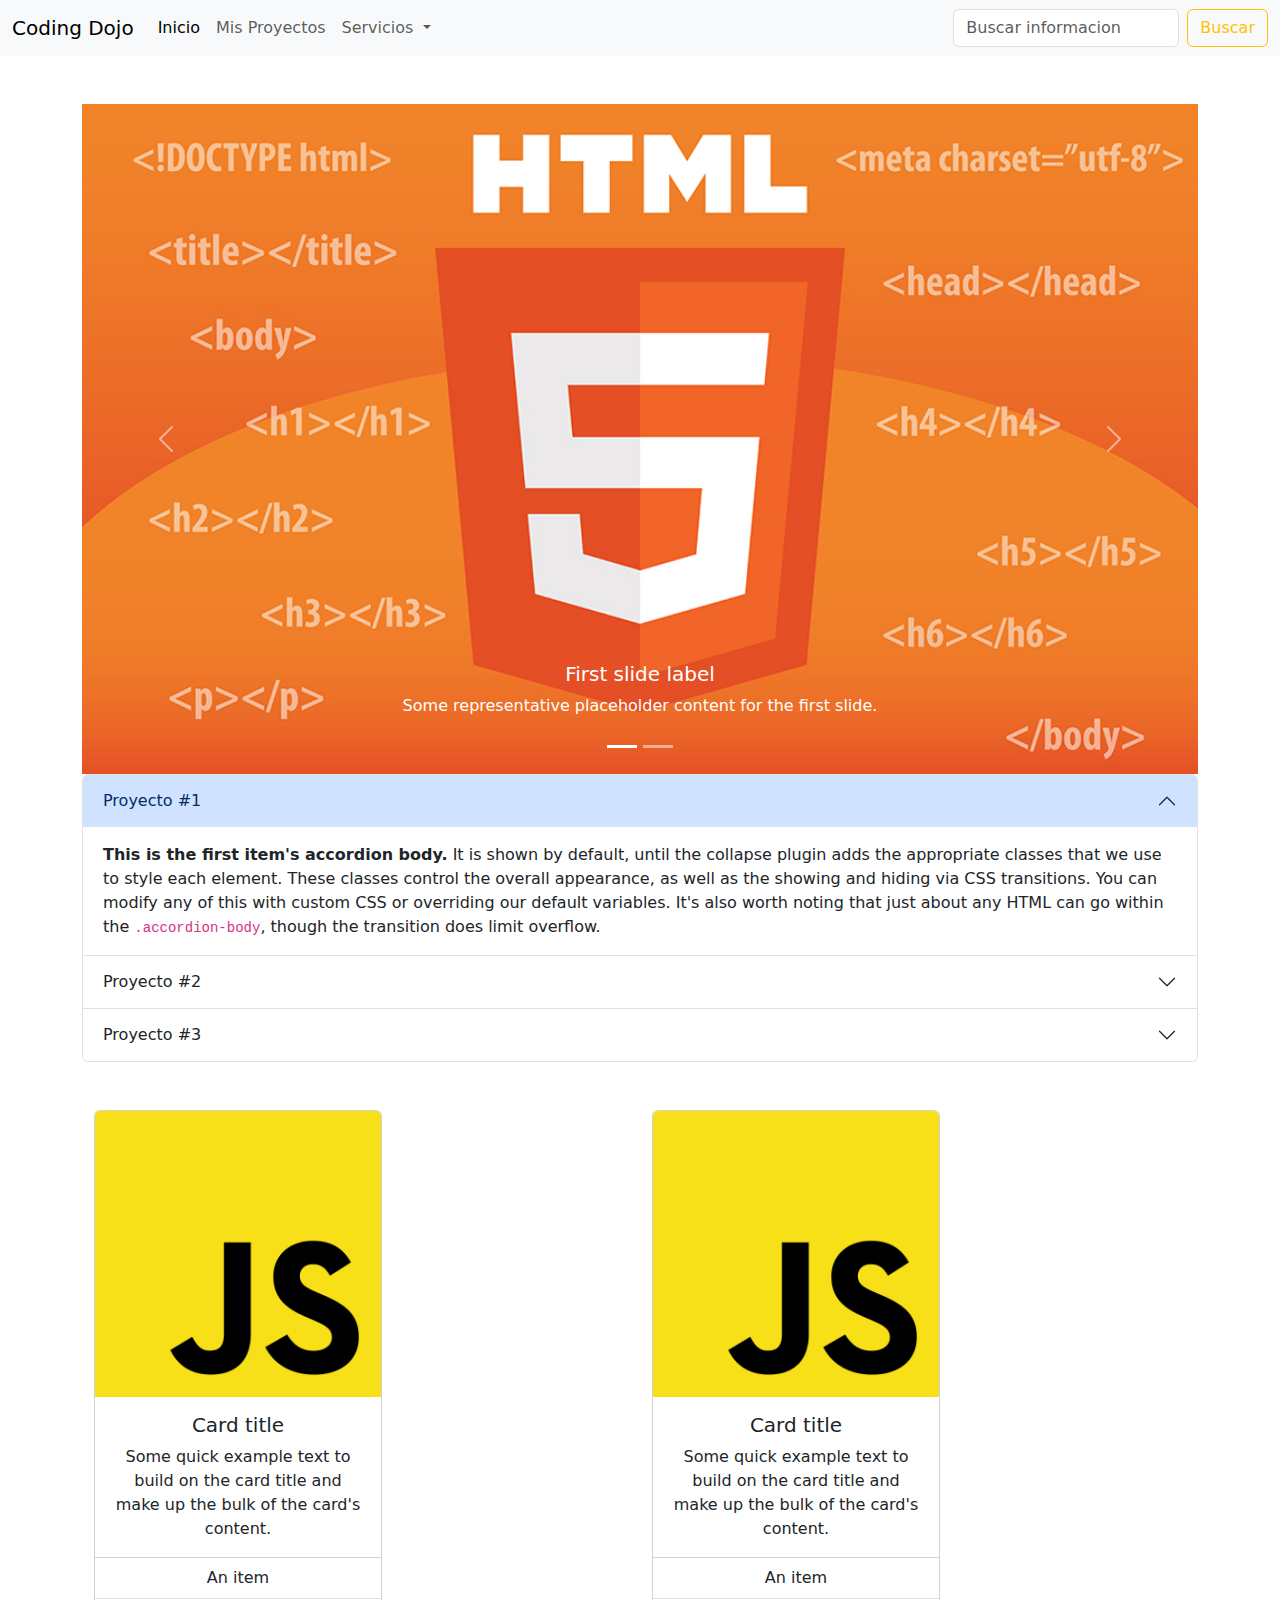
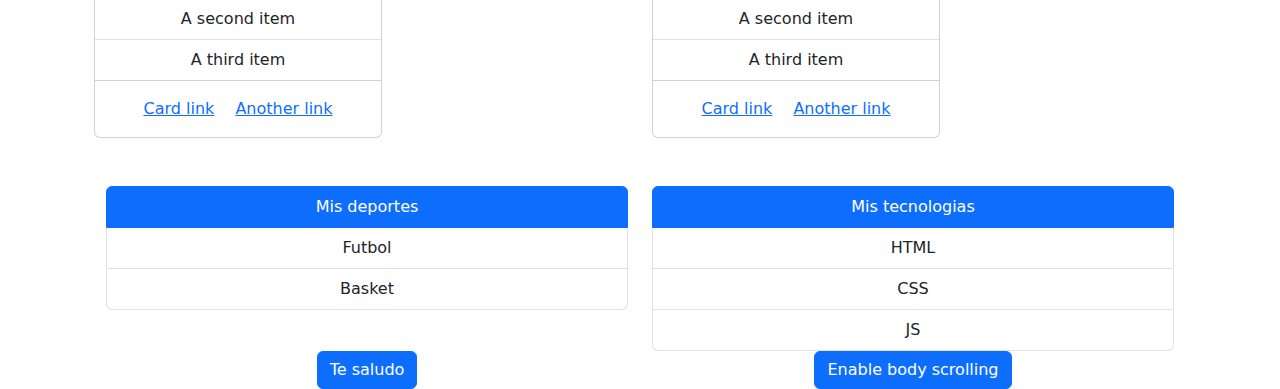
<file: index.html>
<!DOCTYPE html>
<html lang="en">

<head>
  <meta charset="UTF-8">
  <meta name="viewport" content="width=device-width, initial-scale=1.0">
  <link href="https://cdn.jsdelivr.net/npm/bootstrap@5.3.3/dist/css/bootstrap.min.css" rel="stylesheet"
    integrity="sha384-QWTKZyjpPEjISv5WaRU9OFeRpok6YctnYmDr5pNlyT2bRjXh0JMhjY6hW+ALEwIH" crossorigin="anonymous">
  <title>MiPaginaWeb 😎</title>
</head>

<body>

  <!--TODO: Esta es la barra de navegación -->
  <nav class="navbar navbar-expand-lg bg-body-tertiary">
    <div class="container-fluid">
      <a class="navbar-brand" href="#">Coding Dojo</a>
      <button class="navbar-toggler" type="button" data-bs-toggle="collapse" data-bs-target="#navbarSupportedContent"
        aria-controls="navbarSupportedContent" aria-expanded="false" aria-label="Toggle navigation">
        <span class="navbar-toggler-icon"></span>
      </button>
      <div class="collapse navbar-collapse" id="navbarSupportedContent">
        <ul class="navbar-nav me-auto mb-2 mb-lg-0">
          <li class="nav-item">
            <a class="nav-link active" aria-current="page" href="#">Inicio</a>
          </li>
          <li class="nav-item">
            <a class="nav-link" href="#">Mis Proyectos</a>
          </li>
          <li class="nav-item">

          </li>
          <li class="nav-item dropdown">
            <a class="nav-link dropdown-toggle" href="#" role="button" data-bs-toggle="dropdown" aria-expanded="false">
              Servicios
            </a>
            <ul class="dropdown-menu">
              <li><a class="dropdown-item" href="formulario.html">Desarrollo Web</a></li>
              <li><a class="dropdown-item" href="formulario.html">Desarrollo Movil</a></li>
              <li><a class="dropdown-item" href="formulario.html">Desarrollo de escritorio</a></li>
            </ul>
          </li>

        </ul>
        <form class="d-flex" role="search">
          <input class="form-control me-2" type="search" placeholder="Buscar informacion" aria-label="Search">
          <button class="btn btn-outline-warning" type="submit">Buscar</button>
        </form>
      </div>
    </div>
  </nav>
  <!-- TODO: Este es el fin de la barra de navegación -->




  <div class="container mt-5">
    <!-- TODO: INICIO DEL CARRUSEL -->

    <div id="carouselExampleCaptions" class="carousel slide">
      <div class="carousel-indicators">
        <button type="button" data-bs-target="#carouselExampleCaptions" data-bs-slide-to="0" class="active"
          aria-current="true" aria-label="Slide 1"></button>
        <button type="button" data-bs-target="#carouselExampleCaptions" data-bs-slide-to="1"
          aria-label="Slide 2"></button>
      </div>
      <div class="carousel-inner">
        <div class="carousel-item active">
          <img src="images/css.jpg" class="d-block w-100" alt="...">
          <div class="carousel-caption d-none d-md-block">
            <h5>First slide label</h5>
            <p>Some representative placeholder content for the first slide.</p>
          </div>
        </div>
        <div class="carousel-item">
          <img src="images/html.png" class="d-block w-100" alt="...">
          <div class="carousel-caption d-none d-md-block">
            <h5>Second slide label</h5>
            <p>Some representative placeholder content for the second slide.</p>
          </div>
        </div>
      </div>
      <button class="carousel-control-prev" type="button" data-bs-target="#carouselExampleCaptions"
        data-bs-slide="prev">
        <span class="carousel-control-prev-icon" aria-hidden="true"></span>
        <span class="visually-hidden">Previous</span>
      </button>
      <button class="carousel-control-next" type="button" data-bs-target="#carouselExampleCaptions"
        data-bs-slide="next">
        <span class="carousel-control-next-icon" aria-hidden="true"></span>
        <span class="visually-hidden">Next</span>
      </button>
    </div>

    <!-- TODO: FIN DEL CARRUSEL -->


    <div class="accordion" id="accordionExample">
      <div class="accordion-item">
        <h2 class="accordion-header">
          <button class="accordion-button" type="button" data-bs-toggle="collapse" data-bs-target="#collapseOne"
            aria-expanded="true" aria-controls="collapseOne">
            Proyecto #1
          </button>
        </h2>
        <div id="collapseOne" class="accordion-collapse collapse show" data-bs-parent="#accordionExample">
          <div class="accordion-body">
            <strong>This is the first item's accordion body.</strong> It is shown by default, until the collapse plugin
            adds the appropriate classes that we use to style each element. These classes control the overall
            appearance, as well as the showing and hiding via CSS transitions. You can modify any of this with custom
            CSS or overriding our default variables. It's also worth noting that just about any HTML can go within the
            <code>.accordion-body</code>, though the transition does limit overflow.
          </div>
        </div>
      </div>
      <div class="accordion-item">
        <h2 class="accordion-header">
          <button class="accordion-button collapsed" type="button" data-bs-toggle="collapse"
            data-bs-target="#collapseTwo" aria-expanded="false" aria-controls="collapseTwo">
            Proyecto #2
          </button>
        </h2>
        <div id="collapseTwo" class="accordion-collapse collapse" data-bs-parent="#accordionExample">
          <div class="accordion-body">
            <strong>This is the second item's accordion body.</strong> It is hidden by default, until the collapse
            plugin adds the appropriate classes that we use to style each element. These classes control the overall
            appearance, as well as the showing and hiding via CSS transitions. You can modify any of this with custom
            CSS or overriding our default variables. It's also worth noting that just about any HTML can go within the
            <code>.accordion-body</code>, though the transition does limit overflow.
          </div>
        </div>
      </div>
      <div class="accordion-item">
        <h2 class="accordion-header">
          <button class="accordion-button collapsed" type="button" data-bs-toggle="collapse"
            data-bs-target="#collapseThree" aria-expanded="false" aria-controls="collapseThree">
            Proyecto #3
          </button>
        </h2>
        <div id="collapseThree" class="accordion-collapse collapse" data-bs-parent="#accordionExample">
          <div class="accordion-body">
            <strong>This is the third item's accordion body.</strong> It is hidden by default, until the collapse plugin
            adds the appropriate classes that we use to style each element. These classes control the overall
            appearance, as well as the showing and hiding via CSS transitions. You can modify any of this with custom
            CSS or overriding our default variables. It's also worth noting that just about any HTML can go within the
            <code>.accordion-body</code>, though the transition does limit overflow.
          </div>
        </div>
      </div>
    </div>



    <!--TODO: CONTENIDO PRINCIPAL  -->




    <div class="container text-center mt-5">
      <div class="row">
        <div class="col">

          <div class="card" style="width: 18rem;">
            <img src="images/js.png" class="card-img-top" alt="...">
            <div class="card-body">
              <h5 class="card-title">Card title</h5>
              <p class="card-text">Some quick example text to build on the card title and make up the bulk of the card's
                content.</p>
            </div>
            <ul class="list-group list-group-flush">
              <li class="list-group-item">An item</li>
              <li class="list-group-item">A second item</li>
              <li class="list-group-item">A third item</li>
            </ul>
            <div class="card-body">
              <a href="#" class="card-link">Card link</a>
              <a href="#" class="card-link">Another link</a>
            </div>
          </div>
        </div>
        <div class="col">

          <div class="card" style="width: 18rem;">
            <img src="images/js.png" class="card-img-top" alt="...">
            <div class="card-body">
              <h5 class="card-title">Card title</h5>
              <p class="card-text">Some quick example text to build on the card title and make up the bulk of the card's
                content.</p>
            </div>
            <ul class="list-group list-group-flush">
              <li class="list-group-item">An item</li>
              <li class="list-group-item">A second item</li>
              <li class="list-group-item">A third item</li>
            </ul>
            <div class="card-body">
              <a href="#" class="card-link">Card link</a>
              <a href="#" class="card-link">Another link</a>
            </div>
          </div>
        </div>
      </div>



      <div class="container mt-5">

        <div class="row">

          <div class="col">
            <ul class="list-group">
              <li class="list-group-item active" aria-current="true">Mis deportes</li>
              <li class="list-group-item">Futbol</li>
              <li class="list-group-item">Basket</li>

            </ul>
          </div>
          <div class="col">
            <ul class="list-group">
              <li class="list-group-item active" aria-current="true">Mis tecnologias</li>
              <li class="list-group-item">HTML</li>
              <li class="list-group-item">CSS</li>
              <li class="list-group-item">JS</li>
            </ul>
          </div>
        </div>



        <div class="row">
          <div class="col">
            <!-- Button trigger modal -->
            <button type="button" class="btn btn-primary" data-bs-toggle="modal" data-bs-target="#exampleModal">
              Te saludo
            </button>

            <!-- Modal -->
            <div class="modal fade" id="exampleModal" tabindex="-1" aria-labelledby="exampleModalLabel"
              aria-hidden="true">
              <div class="modal-dialog">
                <div class="modal-content">
                  <div class="modal-header">
                    <h1 class="modal-title fs-5" id="exampleModalLabel">Me llamo Coding Dojo</h1>
                    <button type="button" class="btn-close" data-bs-dismiss="modal" aria-label="Close"></button>
                  </div>
                  <div class="modal-body">
                    <h2>¿Sabes HTML?</h2>
                    <img src="images/mono.jpeg" alt="">
                  </div>
                  <div class="modal-footer">
                    <button type="button" class="btn btn-secondary" data-bs-dismiss="modal">Chao</button>
                    <button type="button" class="btn btn-primary">Acepto</button>
                  </div>
                </div>
              </div>
            </div>
          </div>


          <div class="col">
            <button class="btn btn-primary" type="button" data-bs-toggle="offcanvas" data-bs-target="#offcanvasScrolling" aria-controls="offcanvasScrolling">Enable body scrolling</button>

<div class="offcanvas offcanvas-start" data-bs-scroll="true" data-bs-backdrop="false" tabindex="-1" id="offcanvasScrolling" aria-labelledby="offcanvasScrollingLabel">
  <div class="offcanvas-header">
    <h5 class="offcanvas-title" id="offcanvasScrollingLabel">HOlaaaaaa</h5>
    <button type="button" class="btn-close" data-bs-dismiss="offcanvas" aria-label="Close"></button>
  </div>
  <div class="offcanvas-body">
    <p>Lorem ipsum dolor sit amet consectetur, adipisicing elit. Rem iusto ipsum temporibus eum veniam magni iure itaque placeat dolorem error!</p>
    <img src="images/mono.jpeg" alt="">
  </div>
</div>
          </div>
        </div>
      </div>





    </div>


    <!--TODO: CONTENIDO PRINCIPAL  -->


  </div>









  <script src="https://cdn.jsdelivr.net/npm/bootstrap@5.3.3/dist/js/bootstrap.bundle.min.js"
    integrity="sha384-YvpcrYf0tY3lHB60NNkmXc5s9fDVZLESaAA55NDzOxhy9GkcIdslK1eN7N6jIeHz"
    crossorigin="anonymous"></script>
</body>

</html>
</file>
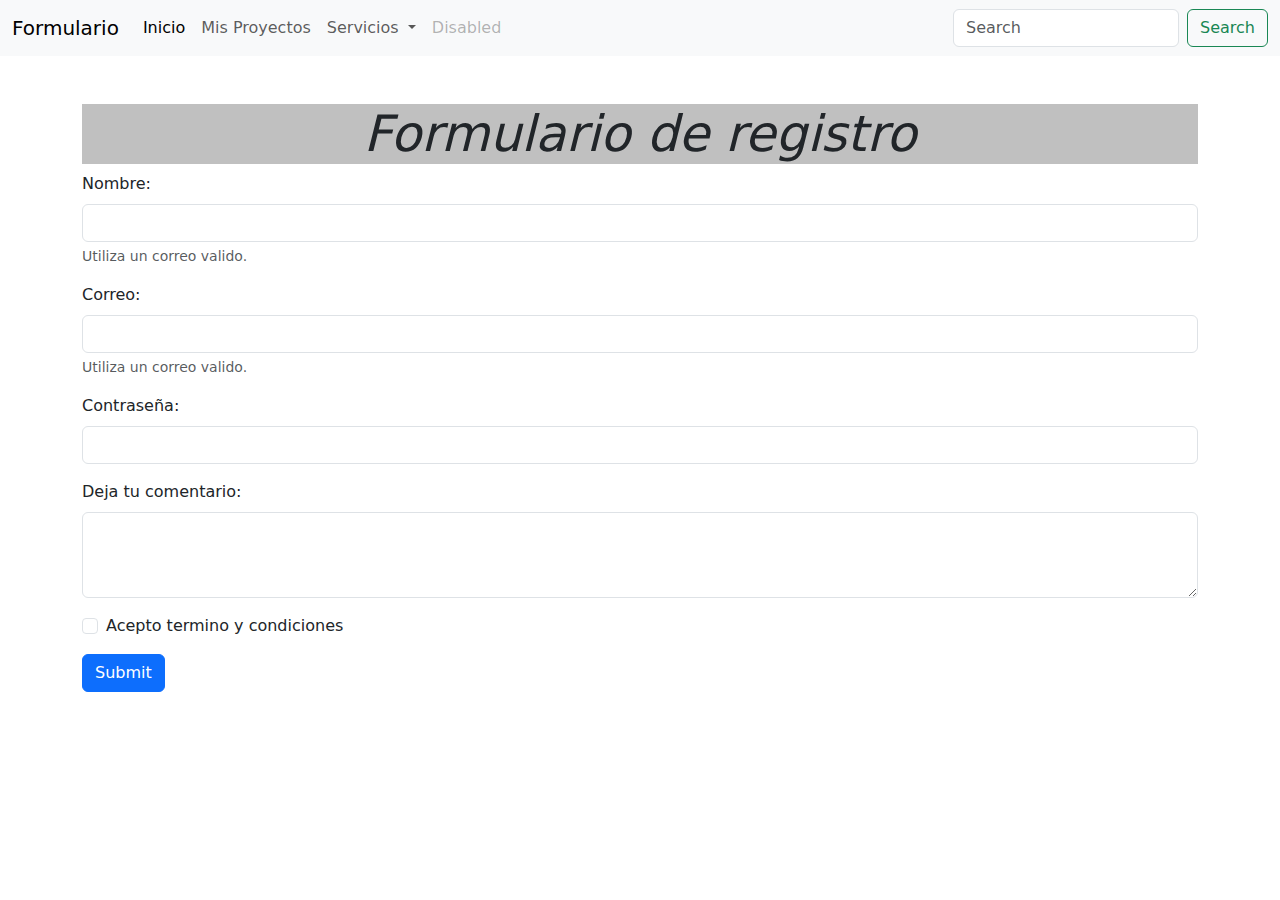
<file: formulario.html>
<!DOCTYPE html>
<html lang="en">
<head>
    <meta charset="UTF-8">
    <meta name="viewport" content="width=device-width, initial-scale=1.0">
    <link href="https://cdn.jsdelivr.net/npm/bootstrap@5.3.3/dist/css/bootstrap.min.css" rel="stylesheet" integrity="sha384-QWTKZyjpPEjISv5WaRU9OFeRpok6YctnYmDr5pNlyT2bRjXh0JMhjY6hW+ALEwIH" crossorigin="anonymous">
    <link rel="stylesheet" href="style.css">
    <title>MiPaginaWeb 😎</title>
</head>
<body>

    <!--TODO: Esta es la barra de navegación -->
    <nav class="navbar navbar-expand-lg bg-body-tertiary">
        <div class="container-fluid">
          <a class="navbar-brand" href="#">Formulario</a>
          <button class="navbar-toggler" type="button" data-bs-toggle="collapse" data-bs-target="#navbarSupportedContent" aria-controls="navbarSupportedContent" aria-expanded="false" aria-label="Toggle navigation">
            <span class="navbar-toggler-icon"></span>
          </button>
          <div class="collapse navbar-collapse" id="navbarSupportedContent">
            <ul class="navbar-nav me-auto mb-2 mb-lg-0">
              <li class="nav-item">
                <a class="nav-link active" aria-current="page" href="#">Inicio</a>
              </li>
              <li class="nav-item">
                <a class="nav-link" href="#">Mis Proyectos</a>
              </li>
              <li class="nav-item dropdown">
                <a class="nav-link dropdown-toggle" href="#" role="button" data-bs-toggle="dropdown" aria-expanded="false">
                  Servicios
                </a>
                <ul class="dropdown-menu">
                  <li><a class="dropdown-item" href="#">Desarrollo Web</a></li>
                  <li><a class="dropdown-item" href="#">Desarrollo Movil</a></li>
                  <li><a class="dropdown-item" href="#">Desarrollo de escritorio</a></li>
                  <li><hr class="dropdown-divider"></li>
                  <li><a class="dropdown-item" href="#">Something else here</a></li>
                </ul>
              </li>
              <li class="nav-item">
                <a class="nav-link disabled" aria-disabled="true">Disabled</a>
              </li>
            </ul>
            <form class="d-flex" role="search">
              <input class="form-control me-2" type="search" placeholder="Search" aria-label="Search">
              <button class="btn btn-outline-success" type="submit">Search</button>
            </form>
          </div>
        </div>
      </nav>
      <!-- TODO: Este es el fin de la barra de navegación -->
    






      <div class="container mt-5">



        <h3 class="text-center encabezado">Formulario de registro</h3>




        <form>
            <div class="mb-3">
              <label for="exampleInputEmail1" class="form-label">Nombre:</label>
              <input type="text" class="form-control" id="exampleInputEmail1" aria-describedby="emailHelp">
              <div id="emailHelp" class="form-text">Utiliza un correo valido.</div>
            </div>
            <div class="mb-3">
              <label for="exampleInputEmail1" class="form-label">Correo:</label>
              <input type="email" class="form-control" id="exampleInputEmail1" aria-describedby="emailHelp">
              <div id="emailHelp" class="form-text">Utiliza un correo valido.</div>
            </div>
            <div class="mb-3">
              <label for="exampleInputPassword1" class="form-label">Contraseña:</label>
              <input type="password" class="form-control" id="exampleInputPassword1">
            </div>
            <div class="mb-3">
                <label for="exampleFormControlTextarea1" class="form-label">Deja tu comentario:</label>
                <textarea class="form-control" id="exampleFormControlTextarea1" rows="3"></textarea>
              </div>
            <div class="mb-3 form-check">
              <input type="checkbox" class="form-check-input" id="exampleCheck1">
              <label class="form-check-label" for="exampleCheck1">Acepto termino y condiciones</label>
            </div>
            <button type="submit" class="btn btn-primary">Submit</button>
          </form>
      </div>





    <script src="https://cdn.jsdelivr.net/npm/bootstrap@5.3.3/dist/js/bootstrap.bundle.min.js" integrity="sha384-YvpcrYf0tY3lHB60NNkmXc5s9fDVZLESaAA55NDzOxhy9GkcIdslK1eN7N6jIeHz" crossorigin="anonymous"></script>
</body>
</html>
</file>
<file: style.css>
.encabezado{
    font-style: italic;
    font-size: 50px;
    background-color: silver;
    cursor: pointer;
}

.encabezado:hover{
    background-color: white;
    color: black;
}
</file>
